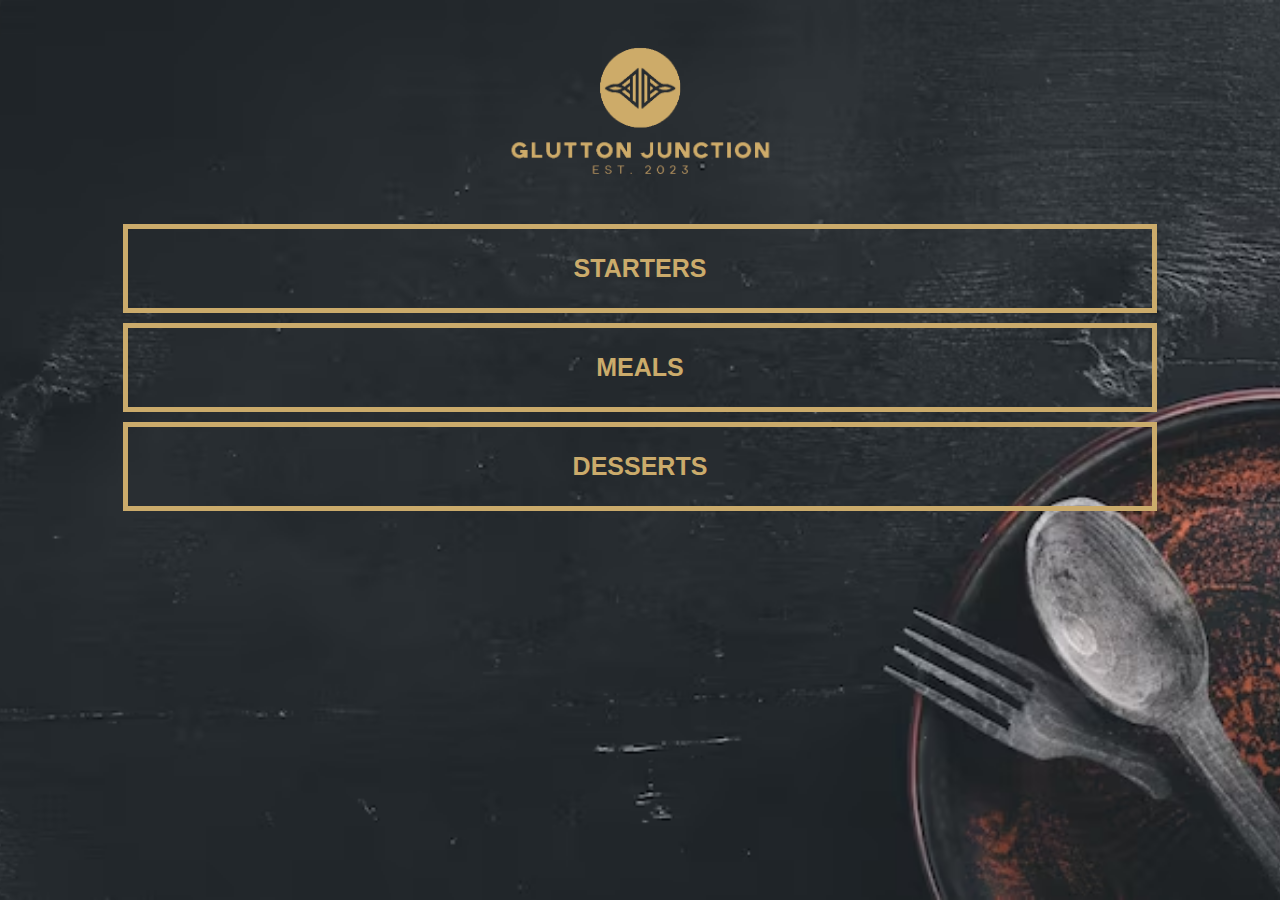
<file: index.html>
<!DOCTYPE html>
<html>
    <head>
        <title>Glutton Junction</title>
        <link rel="stylesheet" href="style.css">
    </head>

    <body class="body-home">
        <div id="home">

            <img src="images/logo.png" id="home-logo-img">

            <div class="home-menu">
                <a href="starters.html" class="home-menu-item">
                    <p>Starters</p>
                </a>
                
                <a href="meals.html" class="home-menu-item">
                    <p>Meals</p>
                </a>

                <a href="desserts.html" class="home-menu-item">
                    <p>Desserts</p>
                </a>
            </div>

        </div>
    </body>
</html>
</file>
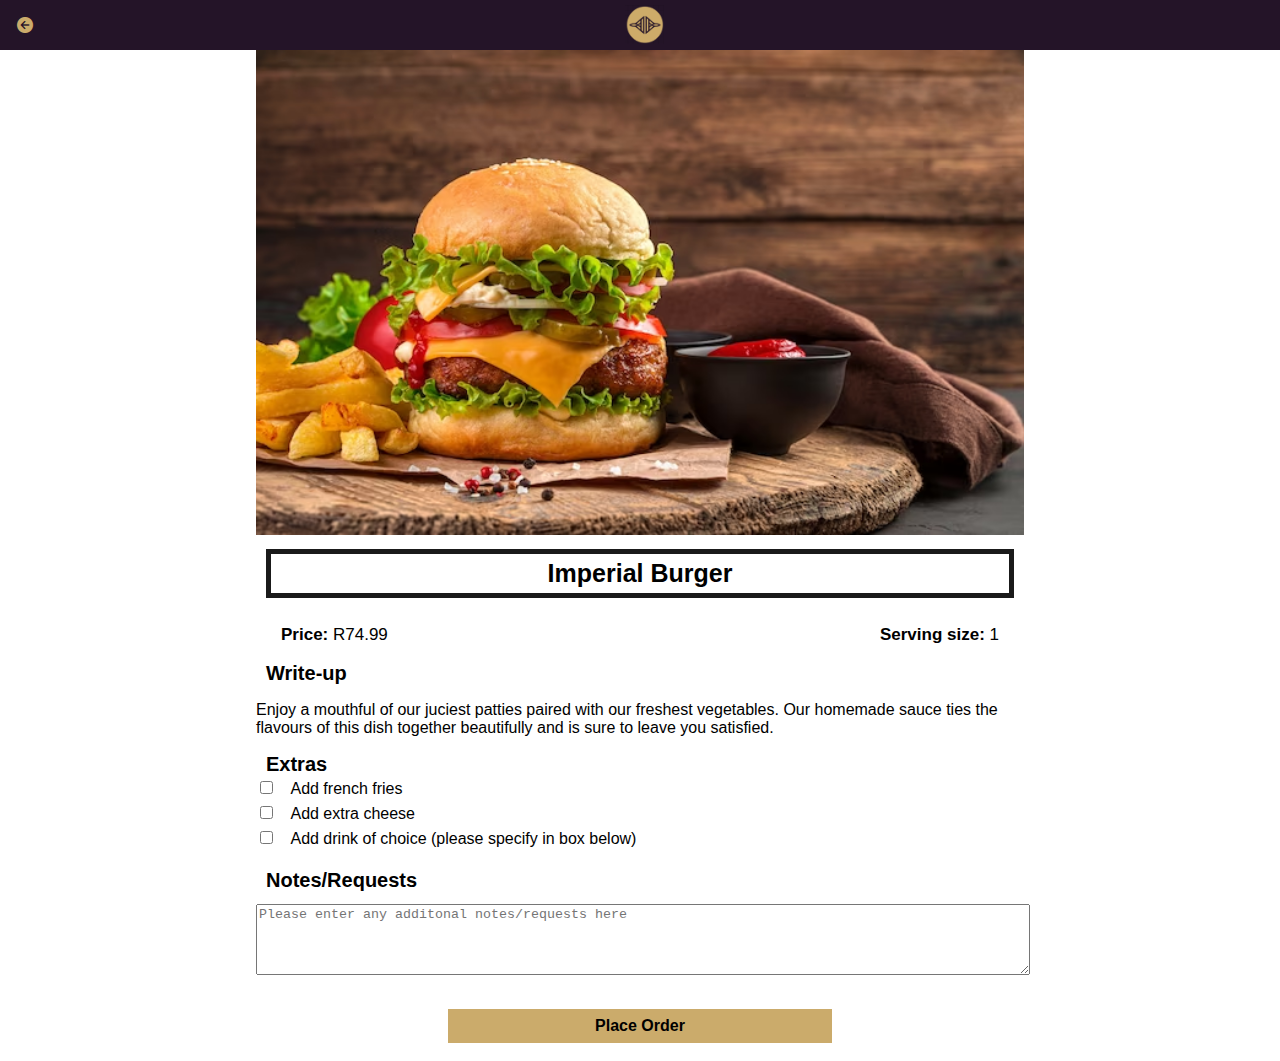
<file: burger.html>
<!DOCTYPE html>
<html>
    <head>
        <title>Glutton Junction | Meals | Imperial Burger</title>
        <link rel="stylesheet" href="style.css">
        <link rel="stylesheet" href="fontAwesome/css/all.css">
    </head>

    <body class="body-recipes">
        <div class="header">
            <a href="meals.html">
                <i class="fa-solid fa-circle-arrow-left"></i>
            </a>

            <a href="index.html">
                <img src="images/logo-img.png">
            </a>
        </div>
        
        <div id="menu">

            <div class="menu-details">
                <img src="images/burger.avif">
                <h1>Imperial Burger</h1>

                <div class="menu-details-info">
                    <p><b>Price:</b> R74.99</p>
                    <p style="float: right;"><b>Serving size:</b> 1</p>
                </div>
                
                <div id="menu-details-write-up">
                    <h2>Write-up</h2>

                    <p>Enjoy a mouthful of our juciest patties paired with our freshest vegetables. Our homemade sauce ties the flavours of this dish together beautifully and is sure to leave you satisfied. </p>
                </div>

                <div class="menu-details-extras">
                    <h2>Extras</h2>

                    <input name="check-01" type="checkbox">
                    <label for="check-01">Add french fries</label>
                    <br/>
                    <input name="check-02" type="checkbox">
                    <label for="check-02">Add extra cheese</label>
                    <br/>
                    <input name="check-04" type="checkbox">
                    <label for="check-04">Add drink of choice (please specify in box below)</label>
                </div>
                
                <br/>

                <div class="menu-details-input">
                    <form>           
                        <label for="textbox">Notes/Requests</label>
                        <br/>
                        <textarea placeholder="Please enter any additonal notes/requests here"></textarea>
                        <br/><br/>
                        <a class="button" href="received.html">Place Order</a>
                        <br/>
                    </form>
                </div>
                
            </div>
        </div>
    </body>
</html>
</file>
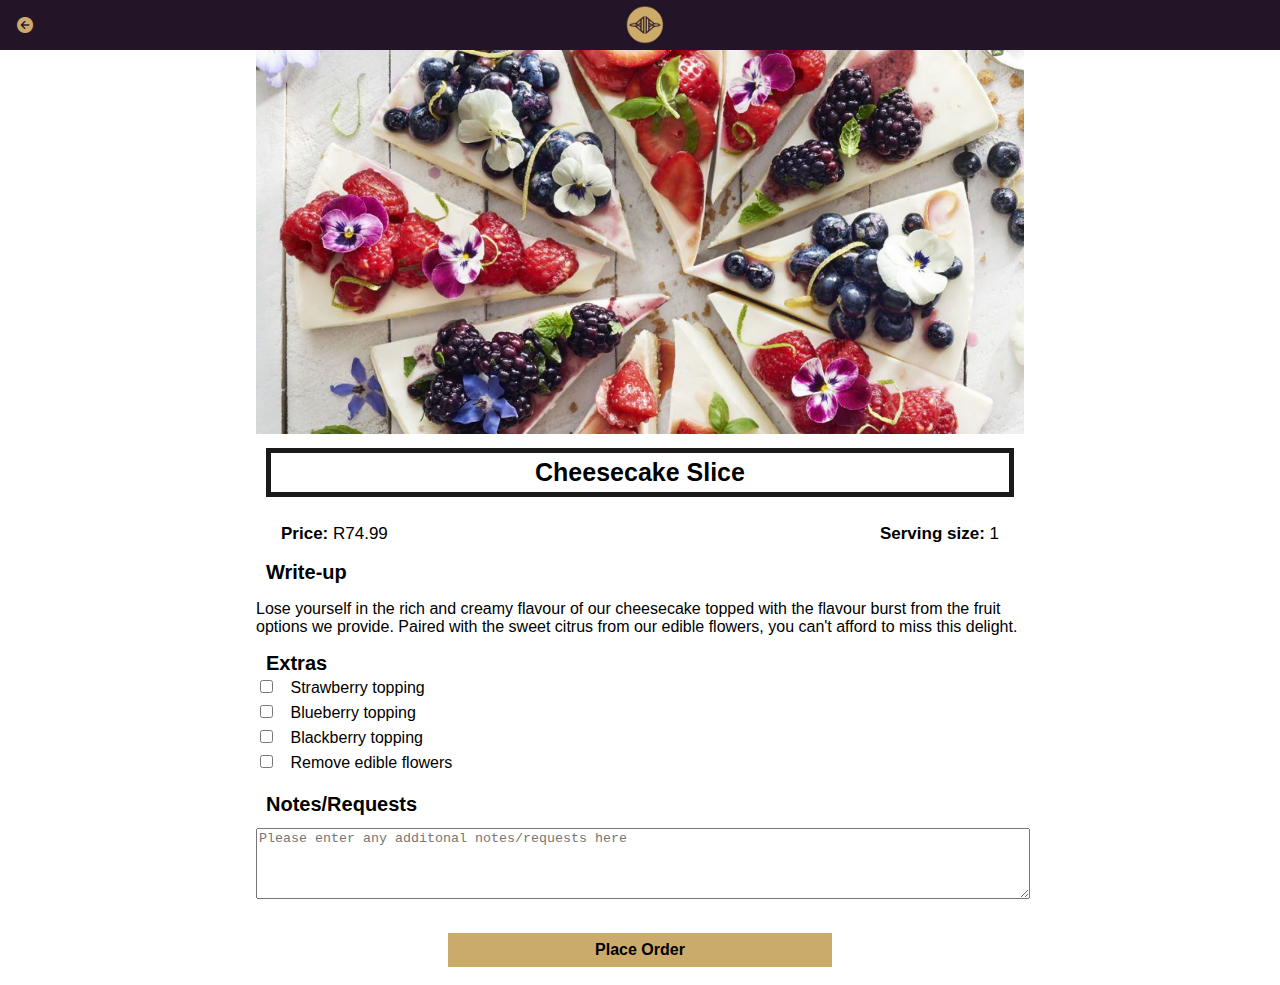
<file: cheesecake.html>
<!DOCTYPE html>
<html>
    <head>
        <title>Glutton Junction | Desserts | Cheesecake Slice</title>
        <link rel="stylesheet" href="style.css">
        <link rel="stylesheet" href="fontAwesome/css/all.css">
    </head>

    <body class="body-recipes">
        <div class="header">
            <a href="desserts.html">
                <i class="fa-solid fa-circle-arrow-left"></i>
            </a>

            <a href="index.html">
                <img src="images/logo-img.png">
            </a>
        </div>
        
        <div id="menu">

            <div class="menu-details">
                <img src="images/cheesecake.jpg">
                <h1>Cheesecake Slice</h1>

                <div class="menu-details-info">
                    <p><b>Price:</b> R74.99</p>
                    <p style="float: right;"><b>Serving size:</b> 1</p>
                </div>
                
                <div id="menu-details-write-up">
                    <h2>Write-up</h2>

                    <p>Lose yourself in the rich and creamy flavour of our cheesecake topped with the flavour burst from the fruit options we provide. Paired with the sweet citrus from our edible flowers, you can't afford to miss this delight. </p>
                </div>

                <div class="menu-details-extras">
                    <h2>Extras</h2>

                    <input name="check-01" type="checkbox">
                    <label for="check-01">Strawberry topping</label>
                    <br/>
                    <input name="check-02" type="checkbox">
                    <label for="check-02">Blueberry topping</label>
                    <br/>
                    <input name="check-03" type="checkbox">
                    <label for="check-03">Blackberry topping</label>
                    <br/>
                    <input name="check-04" type="checkbox">
                    <label for="check-04">Remove edible flowers</label>
                </div>
                
                <br/>

                <div class="menu-details-input">
                    <form>           
                        <label for="textbox">Notes/Requests</label>
                        <br/>
                        <textarea placeholder="Please enter any additonal notes/requests here"></textarea>
                        <br/><br/>
                        <a class="button" href="received.html">Place Order</a>
                        <br/>
                    </form>
                </div>
                
            </div>
        </div>
    </body>
</html>
</file>
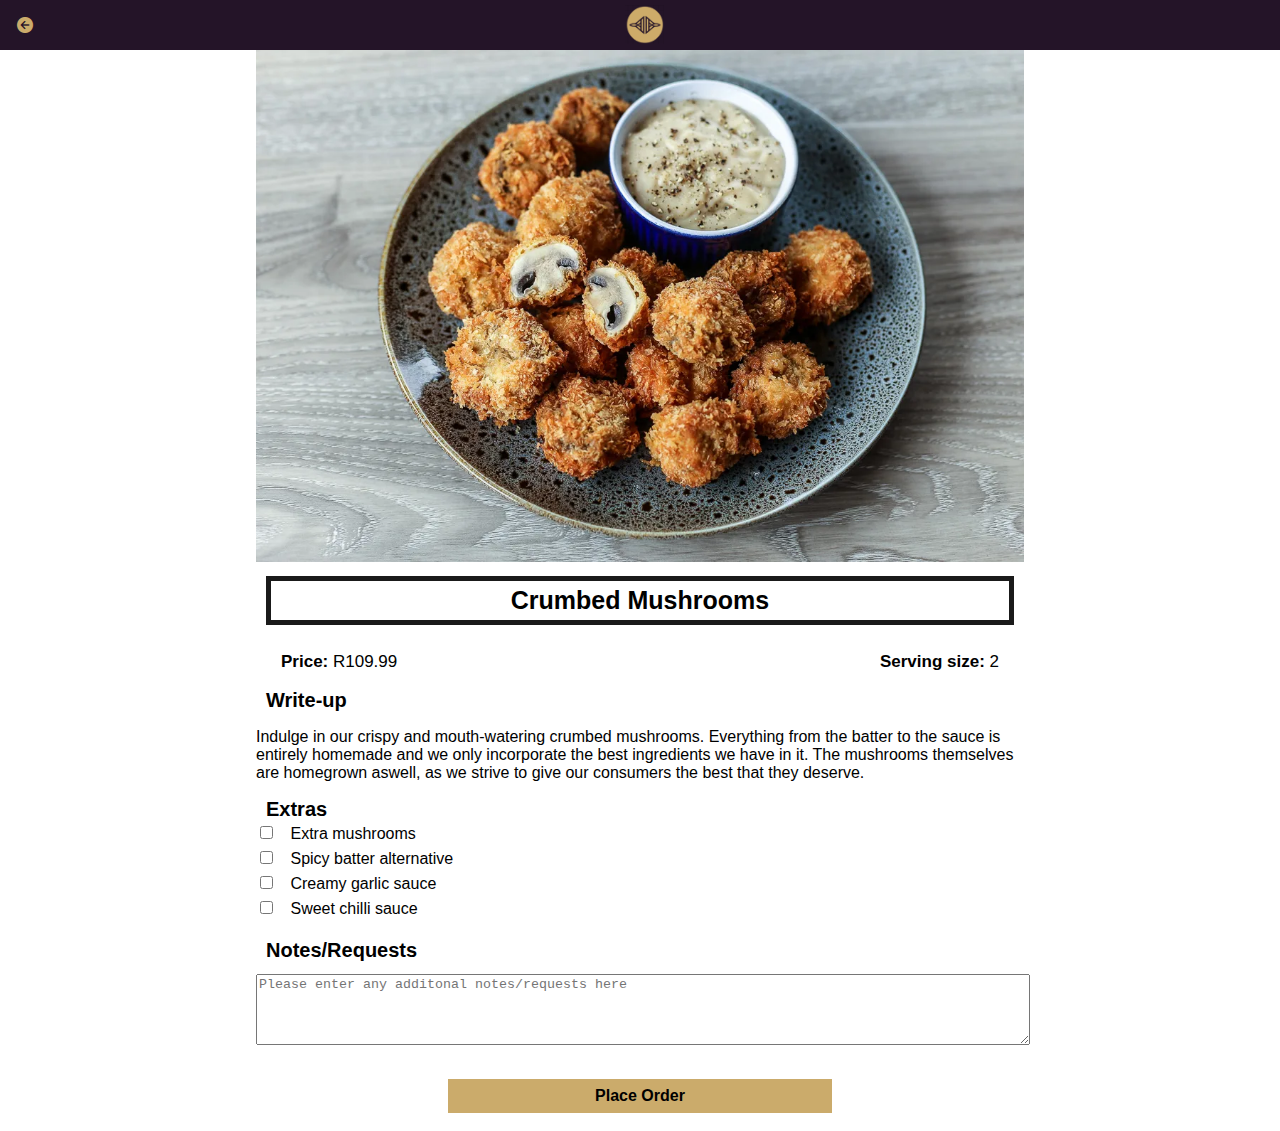
<file: crumbedMushrooms.html>
<!DOCTYPE html>
<html>
    <head>
        <title>Glutton Junction | Starters | Crumbed Mushrooms</title>
        <link rel="stylesheet" href="style.css">
        <link rel="stylesheet" href="fontAwesome/css/all.css">
    </head>

    <body class="body-recipes">
        <div class="header">
            <a href="starters.html">
                <i class="fa-solid fa-circle-arrow-left"></i>
            </a>

            <a href="index.html">
                <img src="images/logo-img.png">
            </a>
        </div>
        
        <div id="menu">

            <div class="menu-details">
                <img src="images/crumbedMushrooms.webp">
                <h1>Crumbed Mushrooms</h1>

                <div class="menu-details-info">
                    <p><b>Price:</b> R109.99</p>
                    <p style="float: right;"><b>Serving size:</b> 2</p>
                </div>
                
                <div id="menu-details-write-up">
                    <h2>Write-up</h2>

                    <p>Indulge in our crispy and mouth-watering crumbed mushrooms. Everything from the batter to the sauce is entirely homemade and we only incorporate the best ingredients we have in it. The mushrooms themselves are homegrown aswell, as we strive to give our consumers the best that they deserve.</p>
                </div>

                <div class="menu-details-extras">
                    <h2>Extras</h2>

                    <input name="check-01" type="checkbox">
                    <label for="check-01">Extra mushrooms</label>
                    <br/>
                    <input name="check-02" type="checkbox">
                    <label for="check-02">Spicy batter alternative</label>
                    <br/>
                    <input name="check-03" type="checkbox">
                    <label for="check-03">Creamy garlic sauce</label>
                    <br/>
                    <input name="check-04" type="checkbox">
                    <label for="check-04">Sweet chilli sauce</label>
                </div>
                
                <br/>

                <div class="menu-details-input">
                    <form>           
                        <label for="textbox">Notes/Requests</label>
                        <br/>
                        <textarea placeholder="Please enter any additonal notes/requests here"></textarea>
                        <br/><br/>
                        <a class="button" href="received.html">Place Order</a>
                        <br/>
                    </form>
                </div>
                
            </div>
        </div>
    </body>
</html>
</file>
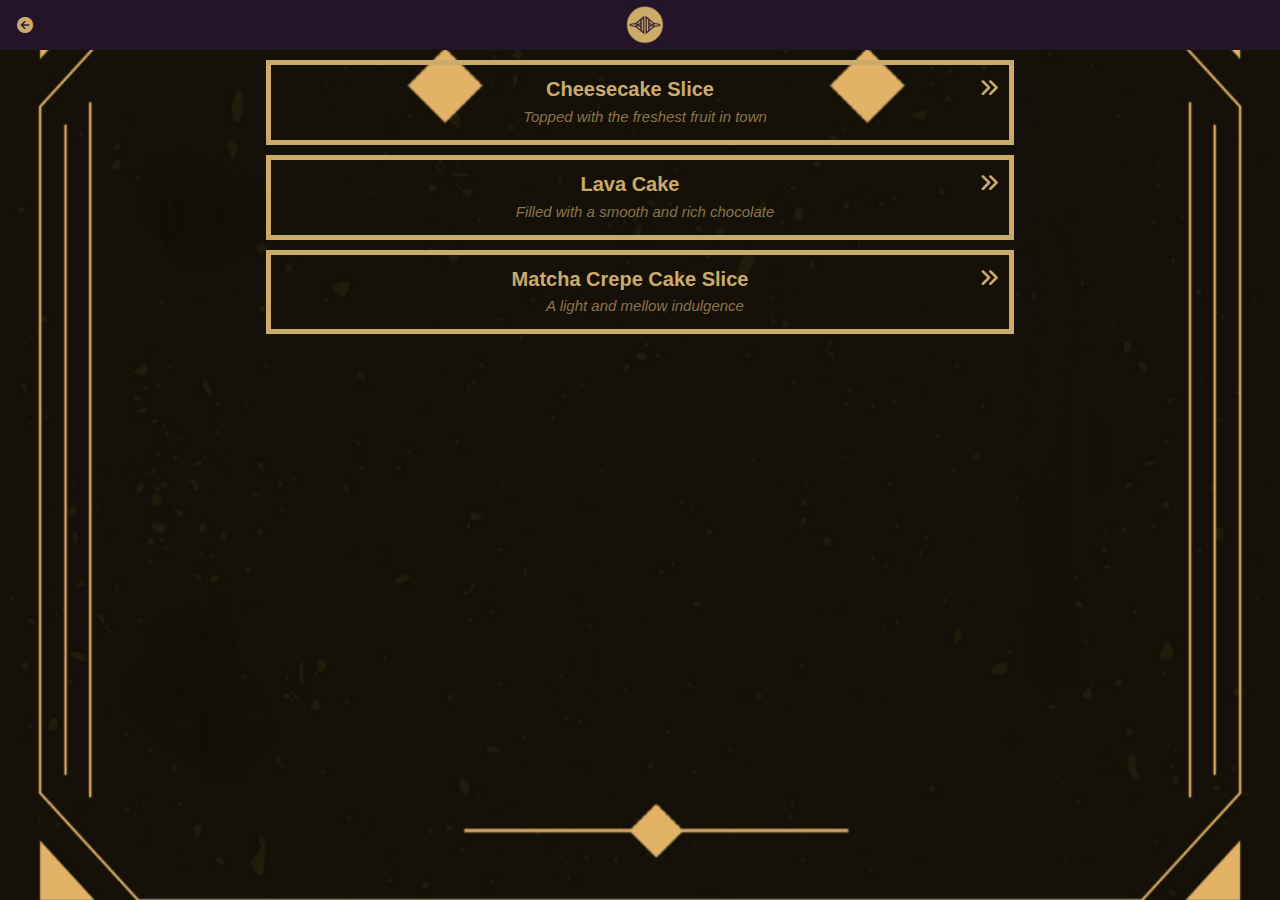
<file: desserts.html>
<!DOCTYPE html>
<html>
    <head>
        <title>Glutton Junction | Desserts</title>
        <link rel="stylesheet" href="style.css">
        <link rel="stylesheet" href="fontAwesome/css/all.css">
    </head>

    <body class="body-meals">
        <div class="header">
            <a href="index.html">
                <i class="fa-solid fa-circle-arrow-left"></i>
            </a>
            
            <a href="index.html">
                <img src="images/logo-img.png">
            </a>
        </div>
        
        <div id="meals">

            <div class="meals-list">
                <a href="cheesecake.html">
                    <div id="meals-list-item">
                        <h1>Cheesecake Slice<i class="fa-solid fa-angles-right"></i> </h1>

                        <p>Topped with the freshest fruit in town</p>
                    </div>
                </a>

                <a href="lavaCake.html">
                    <div id="meals-list-item">
                        <h1>Lava Cake <i class="fa-solid fa-angles-right"></i> </h1>

                        <p>Filled with a smooth and rich chocolate</p>
                    </div>
                </a>

                <a href="matchaCrepe.html">
                    <div id="meals-list-item">
                        <h1>Matcha Crepe Cake Slice<i class="fa-solid fa-angles-right"></i> </h1>

                        <p>A light and mellow indulgence</p>
                    </div>
                </a>
            </div>

        </div>
    </body>
</html>
</file>
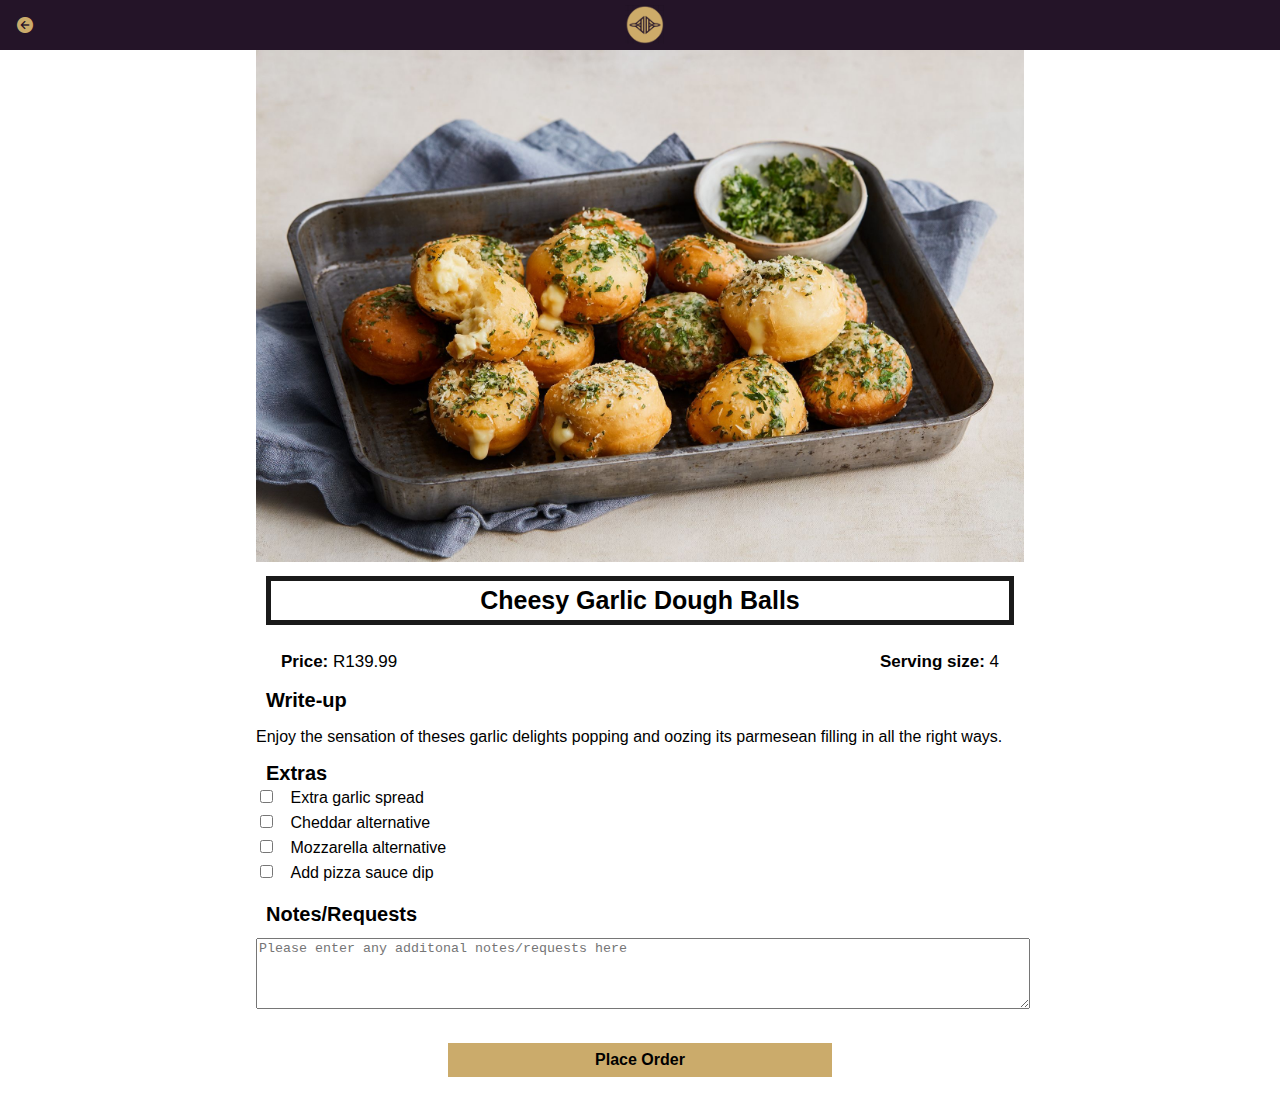
<file: garlicDough.html>
<!DOCTYPE html>
<html>
    <head>
        <title>Glutton Junction | Starters | Cheesy Garlic Dough Balls</title>
        <link rel="stylesheet" href="style.css">
        <link rel="stylesheet" href="fontAwesome/css/all.css">
    </head>

    <body class="body-recipes">
        <div class="header">
            <a href="starters.html">
                <i class="fa-solid fa-circle-arrow-left"></i>
            </a>

            <a href="index.html">
                <img src="images/logo-img.png">
            </a>
        </div>
        
        <div id="menu">

            <div class="menu-details">
                <img src="images/garlicDough.jpg">
                <h1>Cheesy Garlic Dough Balls</h1>

                <div class="menu-details-info">
                    <p><b>Price:</b> R139.99</p>
                    <p style="float: right;"><b>Serving size:</b> 4</p>
                </div>
                
                <div id="menu-details-write-up">
                    <h2>Write-up</h2>

                    <p>Enjoy the sensation of theses garlic delights popping and oozing its parmesean filling in all the right ways. </p>
                </div>

                <div class="menu-details-extras">
                    <h2>Extras</h2>

                    <input name="check-01" type="checkbox">
                    <label for="check-01">Extra garlic spread</label>
                    <br/>
                    <input name="check-02" type="checkbox">
                    <label for="check-02">Cheddar alternative</label>
                    <br/>
                    <input name="check-03" type="checkbox">
                    <label for="check-03">Mozzarella alternative</label>
                    <br/>
                    <input name="check-04" type="checkbox">
                    <label for="check-04">Add pizza sauce dip</label>
                </div>
                
                <br/>

                <div class="menu-details-input">
                    <form>           
                        <label for="textbox">Notes/Requests</label>
                        <br/>
                        <textarea placeholder="Please enter any additonal notes/requests here"></textarea>
                        <br/><br/>
                        <a class="button" href="received.html">Place Order</a>
                        <br/>
                    </form>
                </div>
                
            </div>
        </div>
    </body>
</html>
</file>
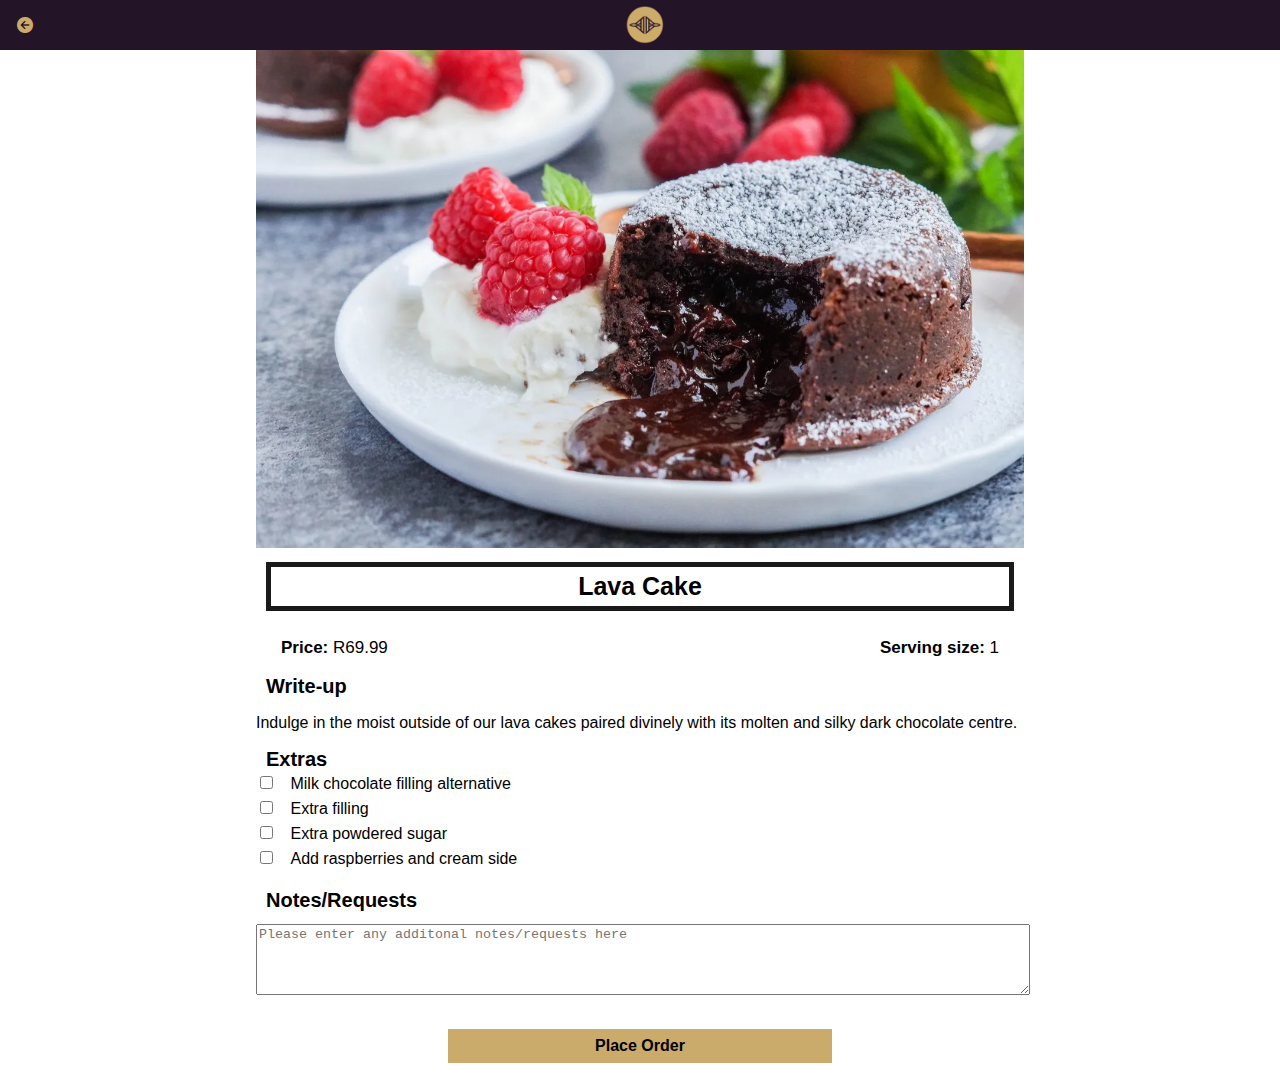
<file: lavaCake.html>
<!DOCTYPE html>
<html>
    <head>
        <title>Glutton Junction | Desserts | Lava Cake</title>
        <link rel="stylesheet" href="style.css">
        <link rel="stylesheet" href="fontAwesome/css/all.css">
    </head>

    <body class="body-recipes">
        <div class="header">
            <a href="desserts.html">
                <i class="fa-solid fa-circle-arrow-left"></i>
            </a>

            <a href="index.html">
                <img src="images/logo-img.png">
            </a>
        </div>
        
        <div id="menu">

            <div class="menu-details">
                <img src="images/lavaCake.webp">
                <h1>Lava Cake</h1>

                <div class="menu-details-info">
                    <p><b>Price:</b> R69.99</p>
                    <p style="float: right;"><b>Serving size:</b> 1</p>
                </div>
                
                <div id="menu-details-write-up">
                    <h2>Write-up</h2>

                    <p>Indulge in the moist outside of our lava cakes paired divinely with its molten and silky dark chocolate centre.  </p>
                </div>

                <div class="menu-details-extras">
                    <h2>Extras</h2>

                    <input name="check-03" type="checkbox">
                    <label for="check-03">Milk chocolate filling alternative</label>
                    <br/>
                    <input name="check-01" type="checkbox">
                    <label for="check-01">Extra filling</label>
                    <br/>
                    <input name="check-02" type="checkbox">
                    <label for="check-02">Extra powdered sugar</label>
                    <br/>
                    <input name="check-03" type="checkbox">
                    <label for="check-03">Add raspberries and cream side</label>
                </div>
                
                <br/>

                <div class="menu-details-input">
                    <form>           
                        <label for="textbox">Notes/Requests</label>
                        <br/>
                        <textarea placeholder="Please enter any additonal notes/requests here"></textarea>
                        <br/><br/>
                        <a class="button" href="received.html">Place Order</a>
                        <br/>
                    </form>
                </div>
                
            </div>
        </div>
    </body>
</html>
</file>
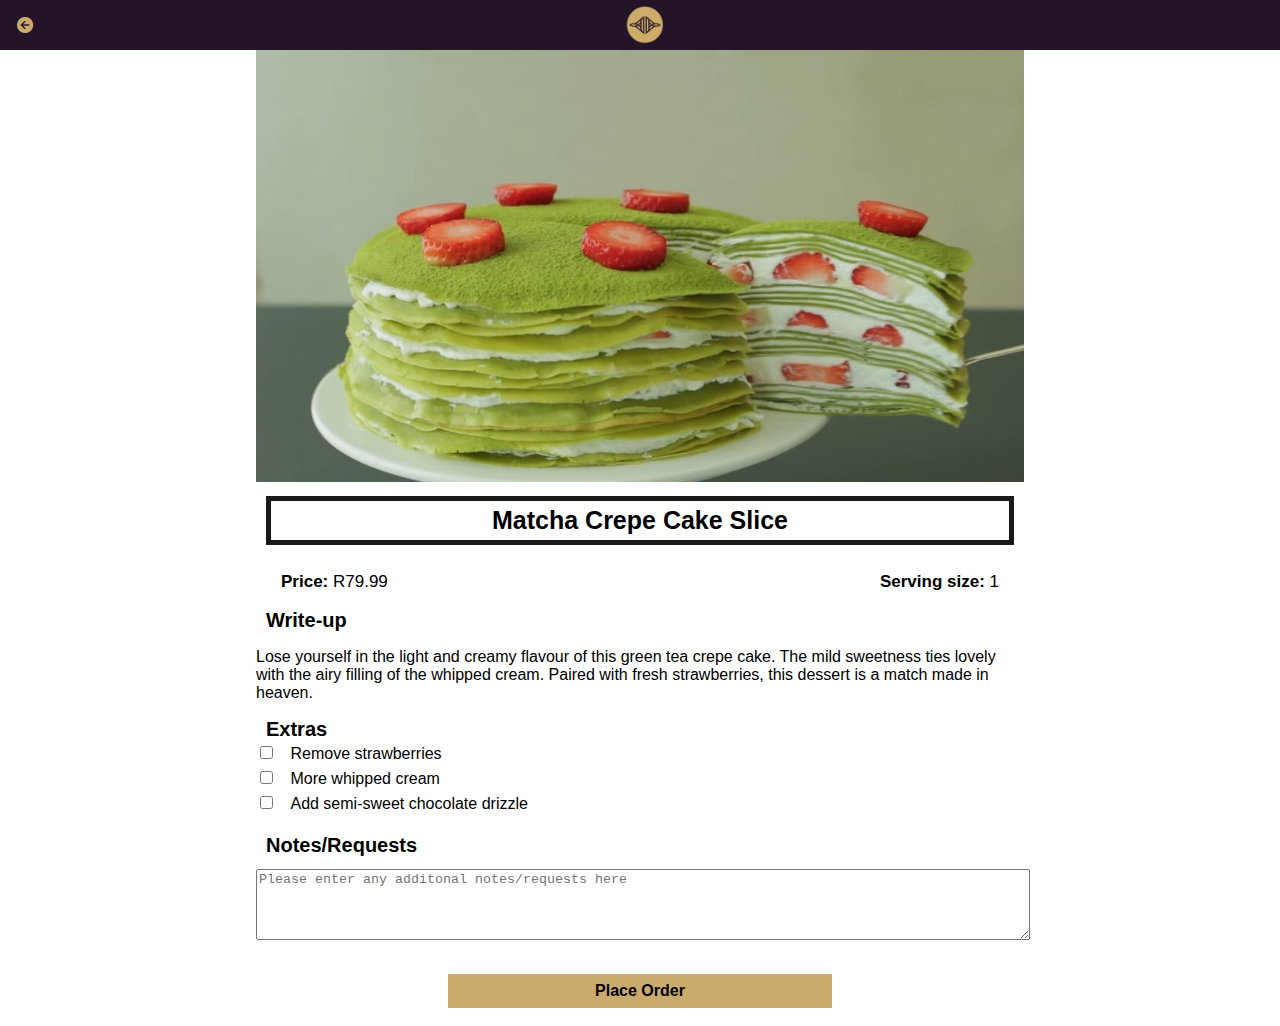
<file: matchaCrepe.html>
<!DOCTYPE html>
<html>
    <head>
        <title>Glutton Junction | Desserts | Matcha Crepe Cake Slice</title>
        <link rel="stylesheet" href="style.css">
        <link rel="stylesheet" href="fontAwesome/css/all.css">
    </head>

    <body class="body-recipes">
        <div class="header">
            <a href="desserts.html">
                <i class="fa-solid fa-circle-arrow-left"></i>
            </a>

            <a href="index.html">
                <img src="images/logo-img.png">
            </a>
        </div>
        
        <div id="menu">

            <div class="menu-details">
                <img src="images/matchaCrepe.jpg">
                <h1>Matcha Crepe Cake Slice</h1>

                <div class="menu-details-info">
                    <p><b>Price:</b> R79.99</p>
                    <p style="float: right;"><b>Serving size:</b> 1</p>
                </div>
                
                <div id="menu-details-write-up">
                    <h2>Write-up</h2>

                    <p>Lose yourself in the light and creamy flavour of this green tea crepe cake. The mild sweetness ties lovely with the airy filling of the whipped cream. Paired with fresh strawberries, this dessert is a match made in heaven. </p>
                </div>

                <div class="menu-details-extras">
                    <h2>Extras</h2>

                    <input name="check-01" type="checkbox">
                    <label for="check-01">Remove strawberries</label>
                    <br/>
                    <input name="check-02" type="checkbox">
                    <label for="check-02">More whipped cream</label>
                    <br/>
                    <input name="check-03" type="checkbox">
                    <label for="check-03">Add semi-sweet chocolate drizzle</label>
                </div>
                
                <br/>

                <div class="menu-details-input">
                    <form>           
                        <label for="textbox">Notes/Requests</label>
                        <br/>
                        <textarea placeholder="Please enter any additonal notes/requests here"></textarea>
                        <br/><br/>
                        <a class="button" href="received.html">Place Order</a>
                        <br/>
                    </form>
                </div>
                
            </div>
        </div>
    </body>
</html>
</file>
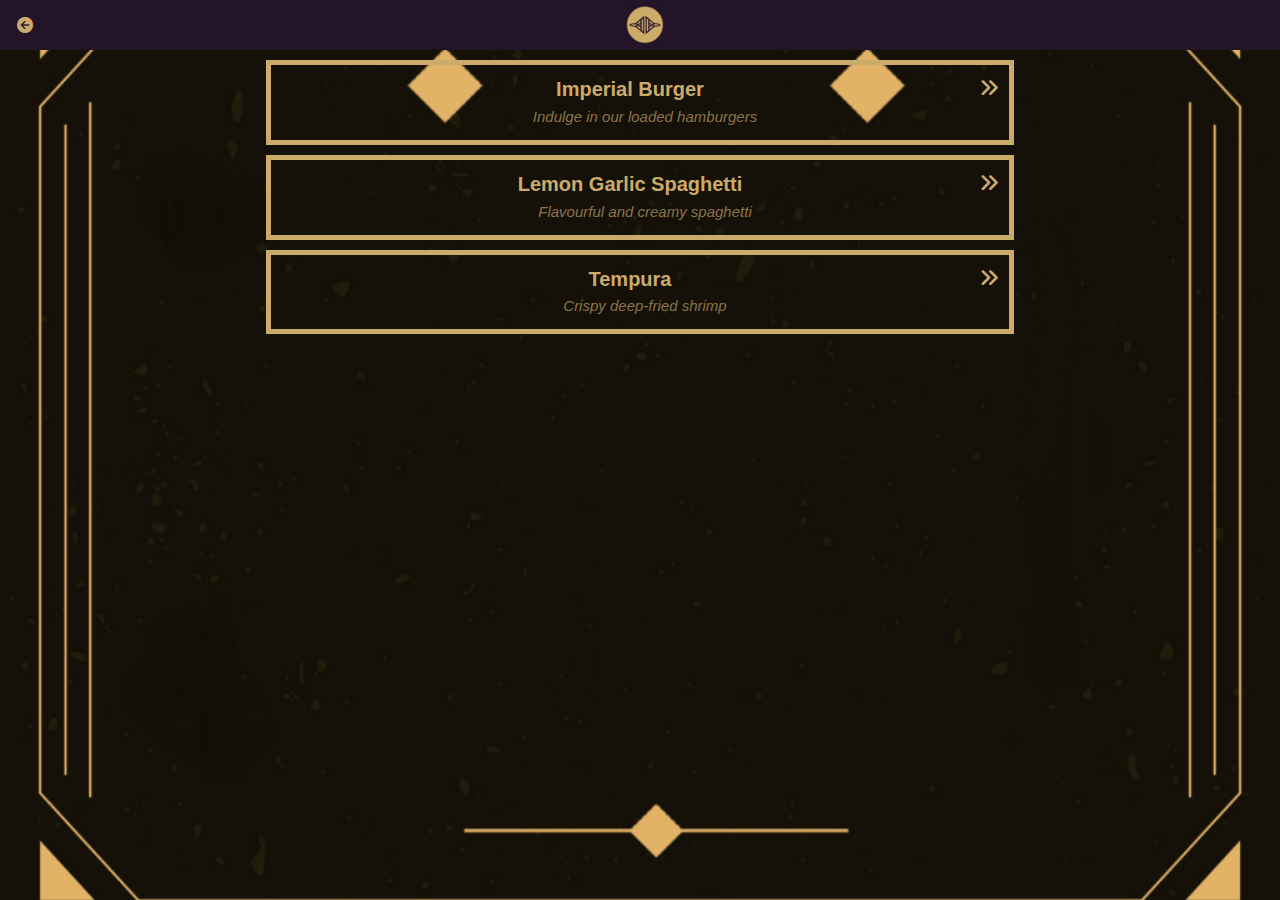
<file: meals.html>
<!DOCTYPE html>
<html>
    <head>
        <title>Glutton Junction | Meals</title>
        <link rel="stylesheet" href="style.css">
        <link rel="stylesheet" href="fontAwesome/css/all.css">
    </head>

    <body class="body-meals">
        <div class="header">
            <a href="index.html">
                <i class="fa-solid fa-circle-arrow-left"></i>
            </a>
            
            <a href="index.html">
                <img src="images/logo-img.png">
            </a>
        </div>
        
        <div id="meals">

            <div class="meals-list">
                <a href="burger.html">
                    <div id="meals-list-item">
                        <h1>Imperial Burger <i class="fa-solid fa-angles-right"></i> </h1>

                        <p>Indulge in our loaded hamburgers</p>
                    </div>
                </a>
                
                <a href="spaghetti.html">
                    <div id="meals-list-item">
                        <h1>Lemon Garlic Spaghetti <i class="fa-solid fa-angles-right"></i> </h1>

                        <p>Flavourful and creamy spaghetti</p>
                    </div>
                </a>

                <a href="tempura.html">
                    <div id="meals-list-item">
                        <h1>Tempura <i class="fa-solid fa-angles-right"></i> </h1>

                        <p>Crispy deep-fried shrimp</p>
                    </div>
                </a>
                
            </div>


        </div>
    </body>
</html>
</file>
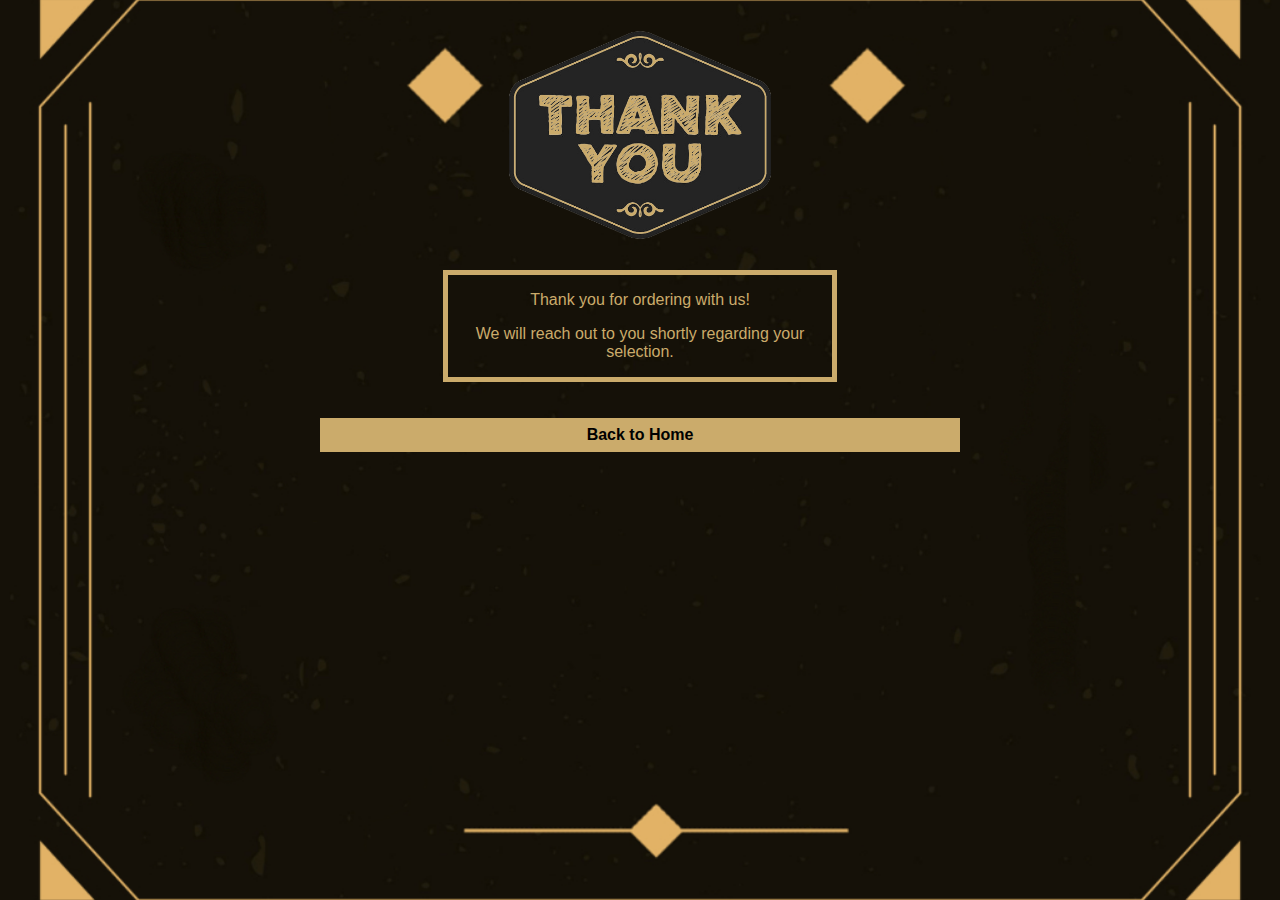
<file: received.html>
<!DOCTYPE html>
<html>
    <head>
        <title>Glutton Junction | Thank you</title>
        <link rel="stylesheet" href="style.css">
        <link rel="stylesheet" href="fontAwesome/css/all.css">
    </head>

    <body class="body-meals">        
        <div id="home">
            <br/>
            <img src="images/thank.png" id="home-logo-img">
            <br/>

            <div class="order-received">
                <p>Thank you for ordering with us!</p>
                <p>We will reach out to you shortly regarding your selection.</p>
            </div>

            <br/><br/>

            <a class="button" href="index.html">Back to Home</a>

        </div>
    </body>
</html>
</file>
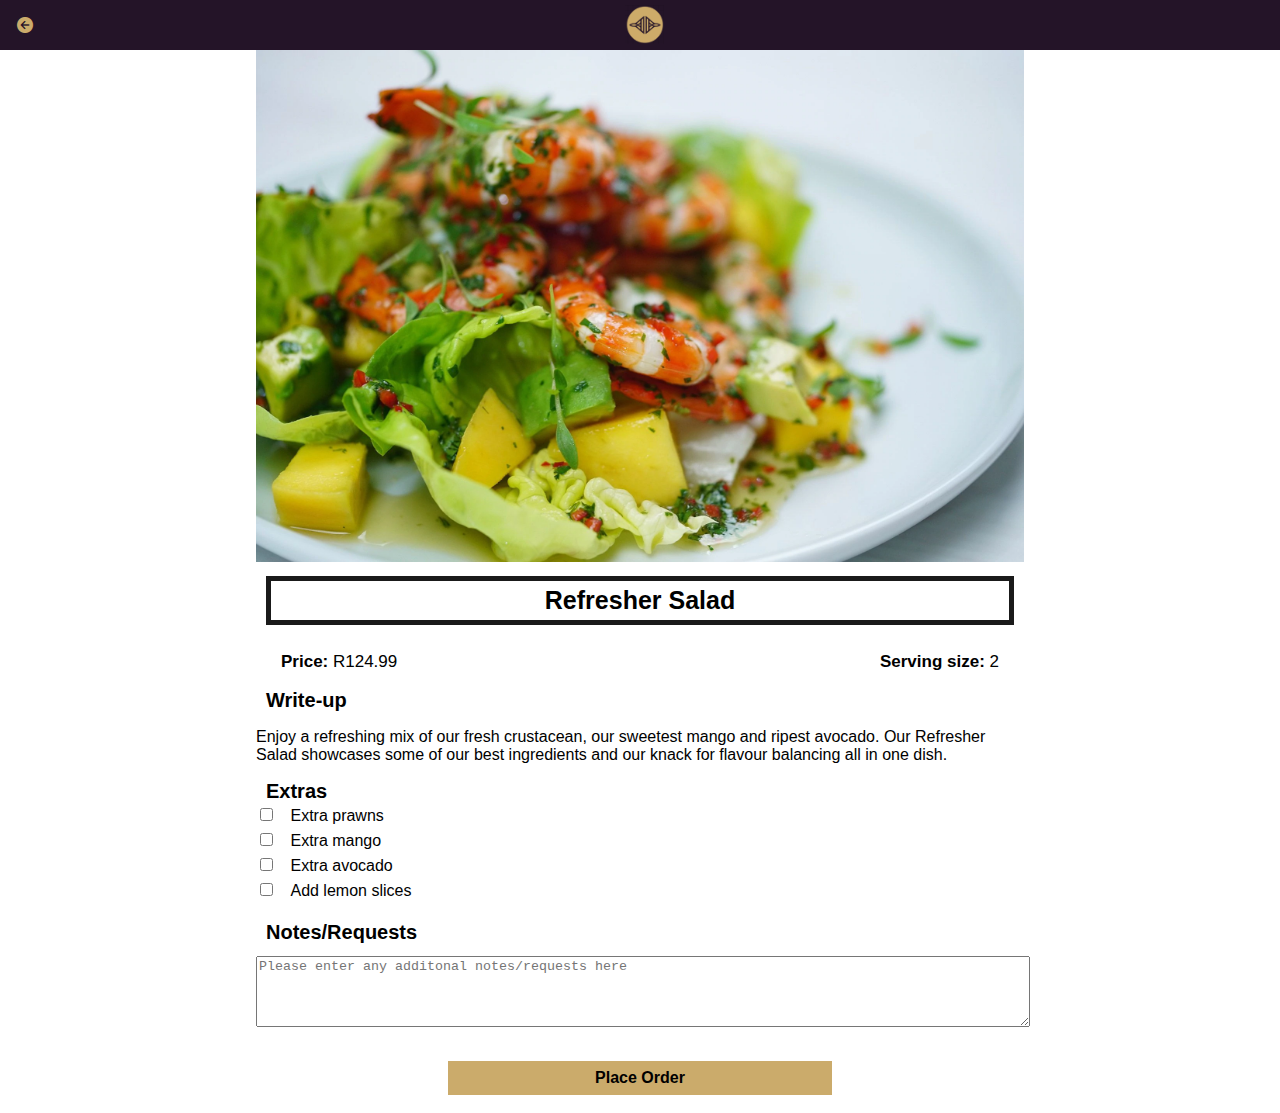
<file: salad.html>
<!DOCTYPE html>
<html>
    <head>
        <title>Glutton Junction | Starters | Refresher Salad</title>
        <link rel="stylesheet" href="style.css">
        <link rel="stylesheet" href="fontAwesome/css/all.css">
    </head>

    <body class="body-recipes">
        <div class="header">
            <a href="starters.html">
                <i class="fa-solid fa-circle-arrow-left"></i>
            </a>

            <a href="index.html">
                <img src="images/logo-img.png">
            </a>
        </div>
        
        <div id="menu">

            <div class="menu-details">
                <img src="images/salad.webp">
                <h1>Refresher Salad</h1>

                <div class="menu-details-info">
                    <p><b>Price:</b> R124.99</p>
                    <p style="float: right;"><b>Serving size:</b> 2</p>
                </div>
                
                <div id="menu-details-write-up">
                    <h2>Write-up</h2>

                    <p>Enjoy a refreshing mix of our fresh crustacean, our sweetest mango and ripest avocado. Our Refresher Salad showcases some of our best ingredients and our knack for flavour balancing all in one dish. </p>
                </div>

                <div class="menu-details-extras">
                    <h2>Extras</h2>

                    <input name="check-01" type="checkbox">
                    <label for="check-01">Extra prawns</label>
                    <br/>
                    <input name="check-02" type="checkbox">
                    <label for="check-02">Extra mango</label>
                    <br/>
                    <input name="check-03" type="checkbox">
                    <label for="check-03">Extra avocado</label>
                    <br/>
                    <input name="check-04" type="checkbox">
                    <label for="check-04">Add lemon slices</label>
                </div>
                
                <br/>

                <div class="menu-details-input">
                    <form>           
                        <label for="textbox">Notes/Requests</label>
                        <br/>
                        <textarea placeholder="Please enter any additonal notes/requests here"></textarea>
                        <br/><br/>
                        <a class="button" href="received.html">Place Order</a>
                        <br/>
                    </form>
                </div>
                
            </div>
        </div>
    </body>
</html>
</file>
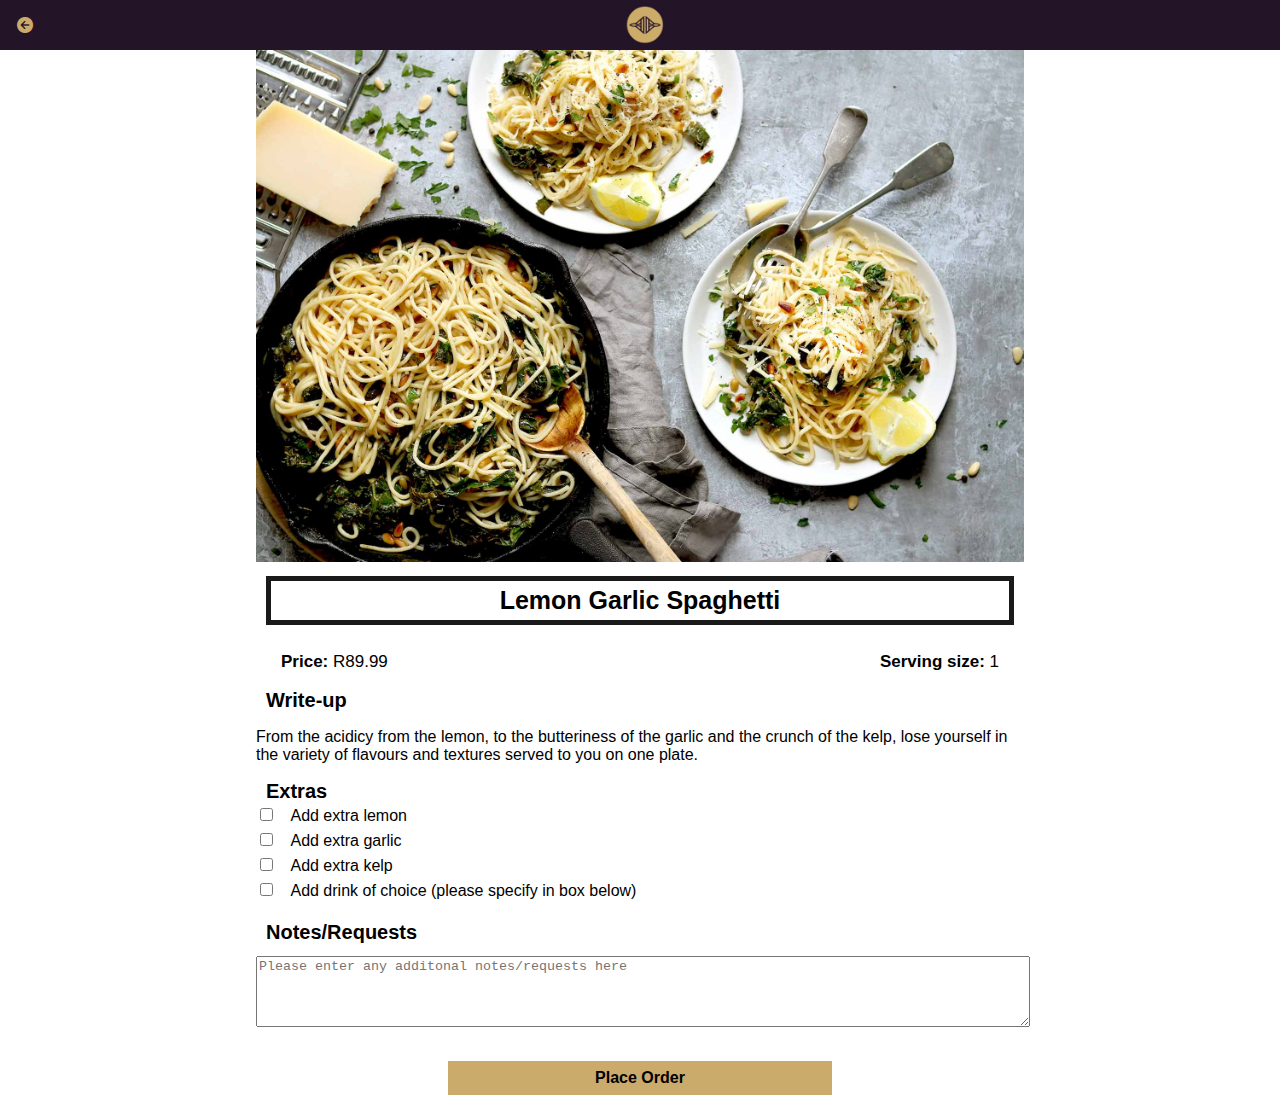
<file: spaghetti.html>
<!DOCTYPE html>
<html>
    <head>
        <title>Glutton Junction | Meals | Lemon Garlic Spaghetti</title>
        <link rel="stylesheet" href="style.css">
        <link rel="stylesheet" href="fontAwesome/css/all.css">
    </head>

    <body class="body-recipes">
        <div class="header">
            <a href="meals.html">
                <i class="fa-solid fa-circle-arrow-left"></i>
            </a>

            <a href="index.html">
                <img src="images/logo-img.png">
            </a>
        </div>
        
        <div id="menu">

            <div class="menu-details">
                <img src="images/spaghetti.jpg">
                <h1>Lemon Garlic Spaghetti</h1>

                <div class="menu-details-info">
                    <p><b>Price:</b> R89.99</p>
                    <p style="float: right;"><b>Serving size:</b> 1</p>
                </div>
                
                <div id="menu-details-write-up">
                    <h2>Write-up</h2>

                    <p>From the acidicy from the lemon, to the butteriness of the garlic and the crunch of the kelp, lose yourself in the variety of flavours and textures served to you on one plate. </p>
                </div>

                <div class="menu-details-extras">
                    <h2>Extras</h2>

                    <input name="check-01" type="checkbox">
                    <label for="check-01">Add extra lemon</label>
                    <br/>
                    <input name="check-02" type="checkbox">
                    <label for="check-02">Add extra garlic</label>
                    <br/>
                    <input name="check-04" type="checkbox">
                    <label for="check-04">Add extra kelp</label>
                    <br/>
                    <input name="check-03" type="checkbox">
                    <label for="check-03">Add drink of choice (please specify in box below)</label>
                    
                </div>
                
                <br/>

                <div class="menu-details-input">
                    <form>           
                        <label for="textbox">Notes/Requests</label>
                        <br/>
                        <textarea placeholder="Please enter any additonal notes/requests here"></textarea>
                        <br/><br/>
                        <a class="button" href="received.html">Place Order</a>
                        <br/>
                    </form>
                </div>
                
            </div>
        </div>
    </body>
</html>
</file>
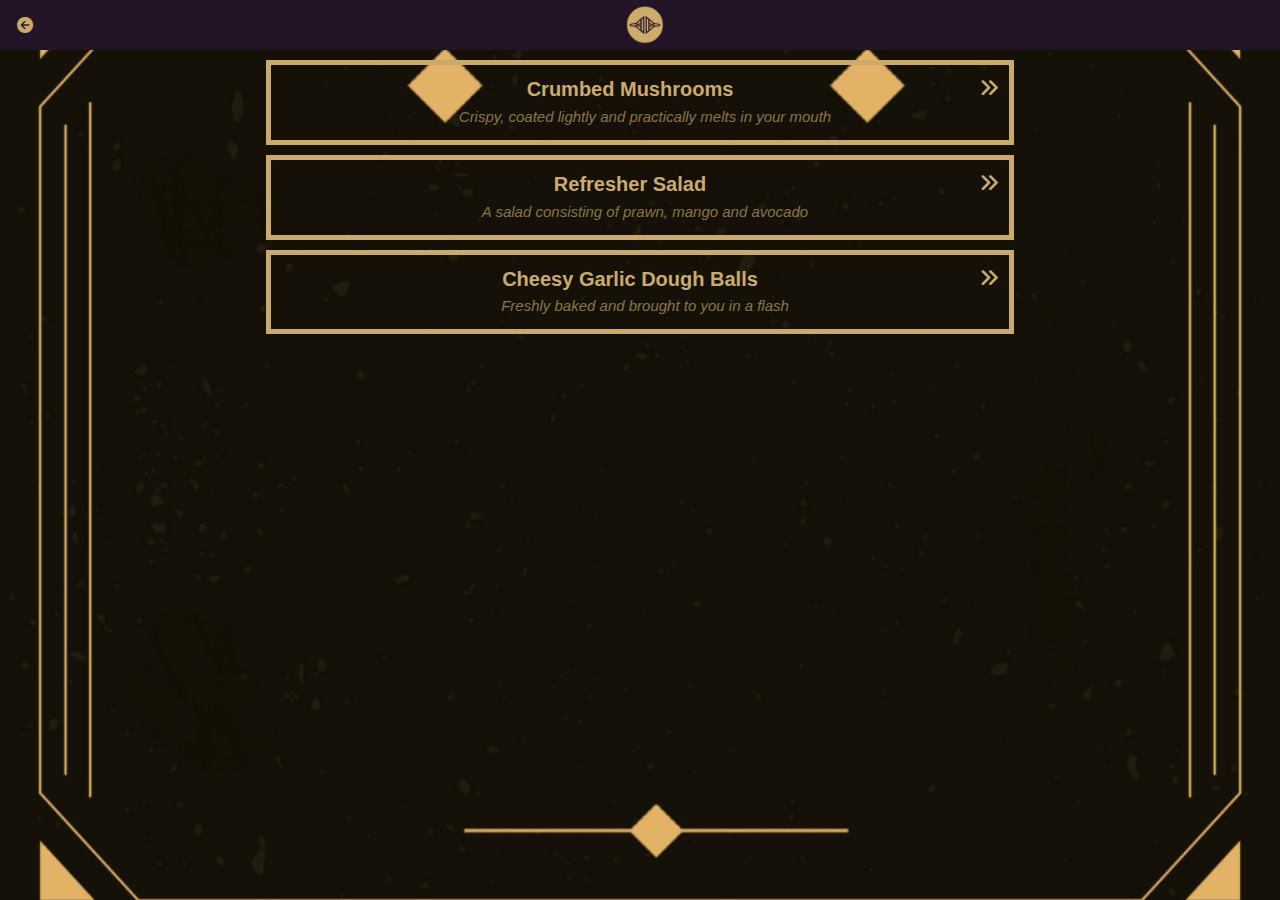
<file: starters.html>
<!DOCTYPE html>
<html>
    <head>
        <title>Glutton Junction | Starters</title>
        <link rel="stylesheet" href="style.css">
        <link rel="stylesheet" href="fontAwesome/css/all.css">
    </head>

    <body class="body-meals">
        <div class="header">
            <a href="index.html">
                <i class="fa-solid fa-circle-arrow-left"></i>
            </a>
            
            <a href="index.html">
                <img src="images/logo-img.png">
            </a>
        </div>
        
        <div id="meals">

            <div class="meals-list">
                <a href="crumbedMushrooms.html">
                    <div id="meals-list-item">
                        <h1>Crumbed Mushrooms <i class="fa-solid fa-angles-right"></i> </h1>

                        <p>Crispy, coated lightly and practically melts in your mouth</p>
                    </div>
                </a>
                
                <a href="salad.html">
                    <div id="meals-list-item">
                        <h1>Refresher Salad <i class="fa-solid fa-angles-right"></i></h1>

                        <p>A salad consisting of prawn, mango and avocado</p>
                    </div>
                </a>

                <a href="garlicDough.html">
                    <div id="meals-list-item">
                        <h1>Cheesy Garlic Dough Balls <i class="fa-solid fa-angles-right"></i></h1>

                        <p>Freshly baked and brought to you in a flash</p>
                    </div>
                </a>
            </div>

        </div>
    </body>
</html>
</file>
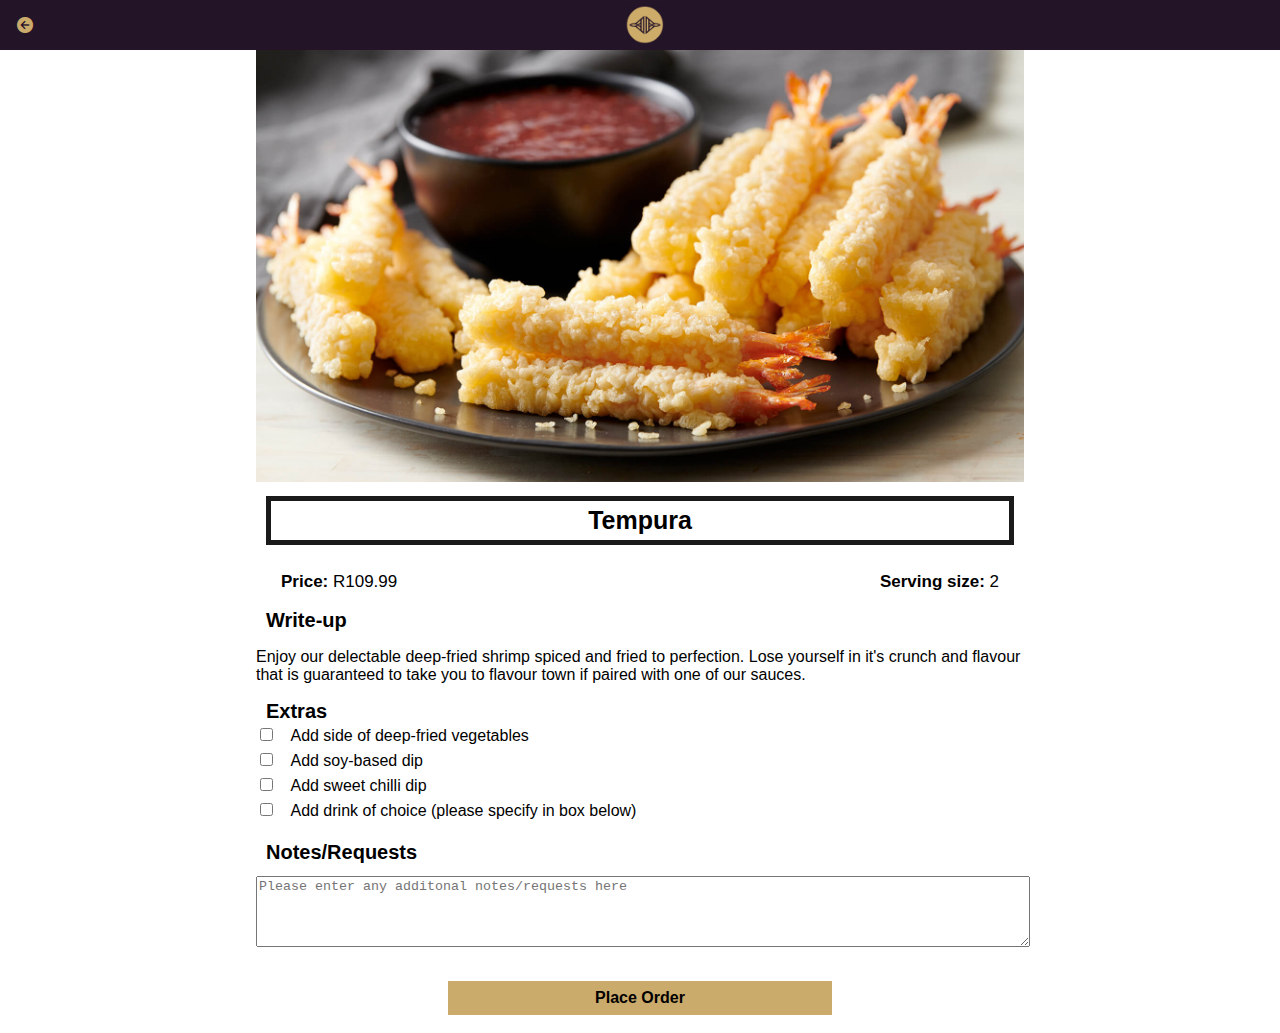
<file: tempura.html>
<!DOCTYPE html>
<html>
    <head>
        <title>Glutton Junction | Meals | Tempura</title>
        <link rel="stylesheet" href="style.css">
        <link rel="stylesheet" href="fontAwesome/css/all.css">
    </head>

    <body class="body-recipes">
        <div class="header">
            <a href="meals.html">
                <i class="fa-solid fa-circle-arrow-left"></i>
            </a>

            <a href="index.html">
                <img src="images/logo-img.png">
            </a>
        </div>
        
        <div id="menu">

            <div class="menu-details">
                <img src="images/tempura.jpg">
                <h1>Tempura</h1>

                <div class="menu-details-info">
                    <p><b>Price:</b> R109.99</p>
                    <p style="float: right;"><b>Serving size:</b> 2</p>
                </div>
                
                <div id="menu-details-write-up">
                    <h2>Write-up</h2>

                    <p>Enjoy our delectable deep-fried shrimp spiced and fried to perfection. Lose yourself in it's crunch and flavour that is guaranteed to take you to flavour town if paired with one of our sauces.</p>
                </div>

                <div class="menu-details-extras">
                    <h2>Extras</h2>

                    <input name="check-01" type="checkbox">
                    <label for="check-01">Add side of deep-fried vegetables</label>
                    <br/>
                    <input name="check-02" type="checkbox">
                    <label for="check-02">Add soy-based dip</label>
                    <br/>
                    <input name="check-03" type="checkbox">
                    <label for="check-03">Add sweet chilli dip</label>
                    <br/>
                    <input name="check-04" type="checkbox">
                    <label for="check-04">Add drink of choice (please specify in box below)</label>
                </div>
                
                <br/>

                <div class="menu-details-input">
                    <form>           
                        <label for="textbox">Notes/Requests</label>
                        <br/>
                        <textarea placeholder="Please enter any additonal notes/requests here"></textarea>
                        <br/><br/>
                        <a class="button" href="received.html">Place Order</a>
                        <br/>
                    </form>
                </div>
                
            </div>
        </div>
    </body>
</html>
</file>
<file: style.css>
html{
    height: 100%;
}

body{
    font-family: sans-serif;

    margin: 0;
    padding: 0;

    height: 100%;
}

.body-home{
    background-image: url(images/home-port.jpg);
    background-position: center;
    background-attachment: fixed;
    background-repeat: no-repeat;
    background-size: cover;
}

.body-meals{
    background-image: url(images/menu-port.webp);
    background-position: center;
    background-attachment: fixed;
    background-repeat: no-repeat;
    background-size: cover;
}

/*=============== HEADER ================*/

.header{
    background-color: #241428;
    width: 100%;
    height: 50px;
    top: 0;

    position: fixed;
    overflow: hidden;
    text-align: center;
}

.header i{
    float: left;
    padding: 17px 0px 0px 17px;
    color: #cbab6b;
}

.header img{
    width: 39px;
    padding-top: 5px;
    padding-right: 25px;
}

/*=============== HOME PAGE ===============*/

#home-logo-img{
    width: 42%;
    display: block;
    margin: auto;
}

/*======= HOME PAGE MENU =======*/

.home-menu-item{
    text-decoration: none;
    text-transform: uppercase;

    color: #cbab6b;
    font-size: 25px;
    font-weight: bold;
    text-align: center;
    border: 5px solid #cbab6b;

    display: block;
    margin: auto;
    margin-bottom: 10px;
    width: 80%;
}

/*=============== MEALS PAGE ===============*/

#meals{
    padding-top: 50px;
}

/*======= MEALS PAGE MENU =======*/

.meals-list a{
    text-decoration: none;
}

#meals-list-item{
    border: 5px solid #cbab6b;
    margin: 10px;
}

#meals-list-item h1{
    font-weight: bold;
    font-size: 20px;
    color: #cbab6b;
    padding-left: 10px;
}

#meals-list-item i{
    float: right;
    color: #cbab6b;
    padding-right: 10px;
}

#meals-list-item p{
    font-size: 15px;
    font-style: italic;
    color: #8b7449;
    margin-top: -7px;
    padding-left: 10px;
}

/*=============== MENU PAGE ===============*/

#menu{
    padding-top: 50px;
}

/*======= MENU DETAILS =======*/

.menu-details img{
    width: 100%;
}

.menu-details h1{
    font-size: 25px;
    text-align: center;
    border: 5px solid #1a1a1a;
    margin: 10px;
    padding: 5px;
}

.menu-details h2{
    font-size: 20px;
    text-align: left;
    margin: 0;
    margin-left: 10px;
}

.menu-details-info{
    margin-left: 25px;
    margin-right: 25px;
}

.menu-details-info p{
    font-size: 13px;
    display: inline-block;
}

.menu-details-extras label{
    line-height: 25px;
    margin-left: 10px;
}

.menu-details-input label{
    font-size: 20px;
    text-align: left;
    margin: 0;
    margin-left: 10px;
    font-weight: bold;
}

/*=============== RECEIVED PAGE ===============*/

.body-meals{
    margin: auto;
    display: block;
    text-align: center;
}

.order-received{
    border: 5px solid #cbab6b;
    margin: auto;
    width: 30%;
    display: block;
    color: #cbab6b;
}

/*=============== FORM ===============*/

.button{
    display: block;
    width: 50%;
    background-color: #cbab6b;
    text-decoration: none;
    text-align: center;
    color: black;
    font-size: 16px;
    font-weight: 600;
    margin: auto;
    padding: 8px 0;
}

textarea{
    width: 100%;
    height: 65px;
    margin: 12px 0;
}

/*=============== RESPONSIVE LAYOUT ===============*/

@media only screen and (min-width: 600px){
    #meals{
        width: 80%;
        margin: auto;
    }

    #menu{
        width: 80%;
        margin: auto;
    }

    .menu-details-info p{
        font-size: 17px;
    }
}

@media only screen and (min-width: 1000px){
    #meals{
        width: 60%;
        margin: auto;
    }

    #menu{
        width: 60%;
        margin: auto;
    }

    #home-logo-img{
        width: 28%;
    }
}

@media only screen and (min-width: 1500px){
    #meals{
        width: 40%;
        margin: auto;
    }

    #menu{
        width: 40%;
        margin: auto;
    }

    #home-logo-img{
        width: 30%;
    }
}

@media only screen and (min-width: 720px){
    .body-home{
        background-image: url(images/home-land.jpg);
    }
    
    .body-meals{
        background-image: url(images/menu-land.jpg);
    }

    #home-logo-img{
        width: 22%;
    }
}
</file>
